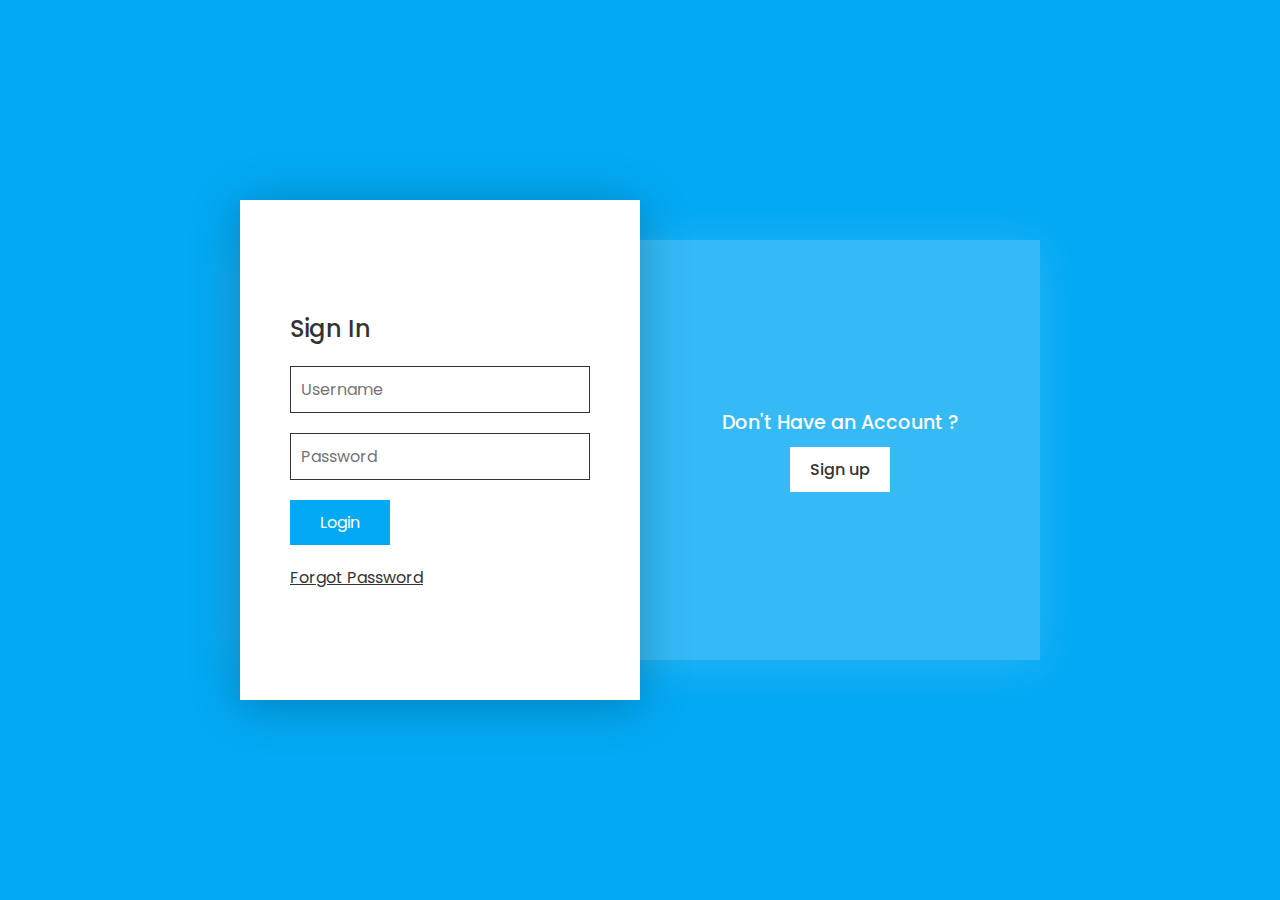
<file: LoginRegistrationForm/index.html>
<!doctype html>
<html lang="fr">
<head>
    <meta charset="UTF-8">
    <meta name="viewport"
          content="width=device-width, user-scalable=no, initial-scale=1.0, maximum-scale=1.0, minimum-scale=1.0">
    <title>Responsive Sliding Form</title>
    <link rel="stylesheet" href="style.css">
</head>
<body>
<div class="container">
    <div class="bluebg">
        <div class="box signin">
            <h2>Already Have an Account ?</h2>
            <button class="signinBtn">Sign in</button>
        </div>
        <div class="box signup">
            <h2>Don't Have an Account ?</h2>
            <button class="signupBtn">Sign up</button>
        </div>
    </div>
    <div class="formBx">
        <div class="form signinForm">
            <form action="">
                <h3>Sign In</h3>
                <input type="text" placeholder="Username">
                <input type="password" placeholder="Password">
                <input type="submit" value="Login">
                <a href="#" class="forgot">Forgot Password</a>
            </form>
        </div>
        <div class="form signupForm">
            <form action="">
                <h3>Sign Up</h3>
                <input type="text" placeholder="Username">
                <input type="email" placeholder="Email Address">
                <input type="password" placeholder="Password">
                <input type="password" placeholder="Confirm Password">
                <input type="submit" value="Register">
            </form>
        </div>
    </div>
</div>
<script>
    const signinBtn = document.querySelector(".signinBtn");
    const signupBtn = document.querySelector(".signupBtn");
    const formBx = document.querySelector(".formBx");
    const body = document.querySelector('body');

    signupBtn.addEventListener('click', () => {
        formBx.classList.add('active');
        body.classList.add('active');
    })

    signinBtn.addEventListener('click', () => {
        formBx.classList.remove('active');
        body.classList.remove('active');
    })
</script>
</body>
</html>
</file>
<file: LoginRegistrationForm/style.css>
@import url('https://fonts.googleapis.com/css2?family=Poppins&display=swap');

* {
    margin: 0;
    padding: 0;
    box-sizing: border-box;
    font-family: 'Poppins', sans-serif;
}

body {
    display: flex;
    justify-content: center;
    align-items: center;
    min-height: 100vh;
    background: #03a9f4;
    transition: 0.5s;
}

body.active {
    background: #f43648;
}

.container {
    position: relative;
    width: 800px;
    height: 500px;
    margin: 20px;
}

.bluebg {
    position: absolute;
    top: 40px;
    width: 100%;
    height: 420px;
    display: flex;
    background: rgba(255, 255, 255, 0.2);
    box-shadow: 0 5px 45px rgba(255, 255, 255, 0.15);
}

.bluebg .box {
    position: relative;
    width: 50%;
    height: 100%;
    display: flex;
    justify-content: center;
    align-items: center;
    flex-direction: column;
}

.bluebg .box h2 {
    color: #fff;
    font-size: 1.2em;
    font-weight: 500;
    margin-bottom: 10px;
}

.bluebg .box button {
    cursor: pointer;
    padding: 10px 20px;
    background: #fff;
    color: #333;
    font-size: 16px;
    font-weight: 500;
    border: none;
}

.formBx {
    position: absolute;
    top: 0;
    left: 0;
    width: 50%;
    height: 100%;
    background: #fff;
    z-index: 1000;
    display: flex;
    justify-content: center;
    align-items: center;
    box-shadow: 0 5px 45px rgba(0, 0, 0, 0.25);
    transition: 0.5s ease-in-out;
    overflow: hidden;
}

.formBx.active {
    left: 50%;
}

.formBx .form {
    position: absolute;
    left: 0;
    width: 100%;
    padding: 50px;
    transition: 0.5s;
}

.formBx.active .signinForm {
    left: -100%;
    transition-delay: 0s;
}

.formBx .signinForm {
    transition-delay: 0.25s;
}

.formBx .signupForm {
    left: 100%;
    transition-delay: 0s;
}

.formBx.active .signupForm {
    left: 0;
    transition-delay: 0.25s;
}

.formBx .form form {
    width: 100%;
    display: flex;
    flex-direction: column;
}

.formBx .form form h3 {
    font-size: 1.5em;
    color: #333;
    margin-bottom: 20px;
    font-weight: 500;
}

.formBx .form form input {
    width: 100%;
    margin-bottom: 20px;
    padding: 10px;
    outline: none;
    font-size: 16px;
    border: 1px solid #333;
}

.formBx .form form input[type="submit"] {
    background: #03a9f4;
    border: none;
    color: #fff;
    max-width: 100px;
    cursor: pointer;
}

.formBx.active .signupForm input[type="submit"] {
    background: #f43648;
}

.formBx .form form .forgot {
    color: #333;
}

@media (max-width: 991px) {
    .container {
        max-width: 400px;
        height: 650px;
        display: flex;
        justify-content: center;
        align-items: center;
    }

    .container .bluebg {
        top: 0;
        height: 100%;
    }

    .formBx {
        width: 100%;
        height: 500px;
        top: 0;
        box-shadow: none;
    }

    .bluebg .box {
        position: absolute;
        width: 100%;
        height: 150px;
        bottom: 0;
    }

    .box.signin {
        top: 0;
    }

    .formBx.active {
        left: 0;
        top: 150px;
    }

    .formBx.active .signinForm {
        left: 0;
        top: -100%;
    }

    .formBx .signinForm {
        top: 0;
    }

    .formBx .signupForm {
        left: 0;
        top: 100%;
    }

    .formBx.active .signupForm {
        top: 0;
    }
}
</file>
